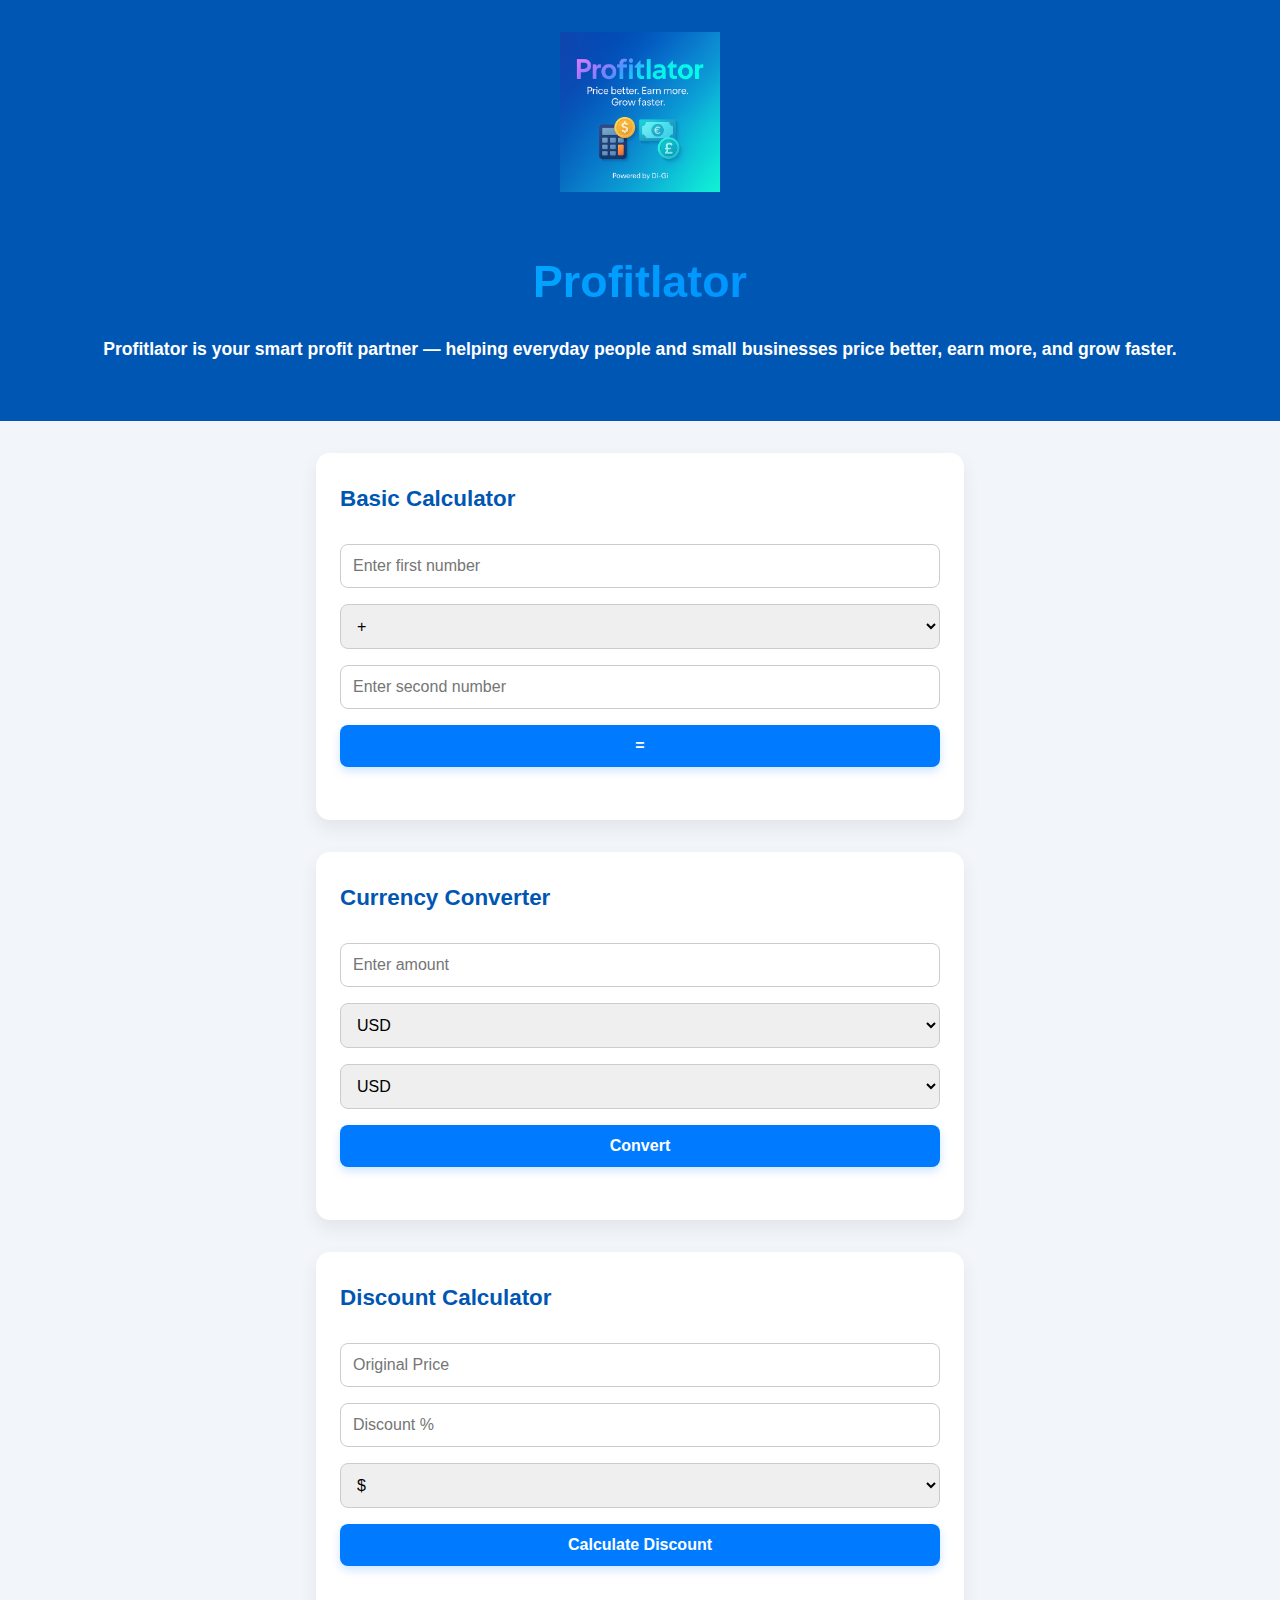
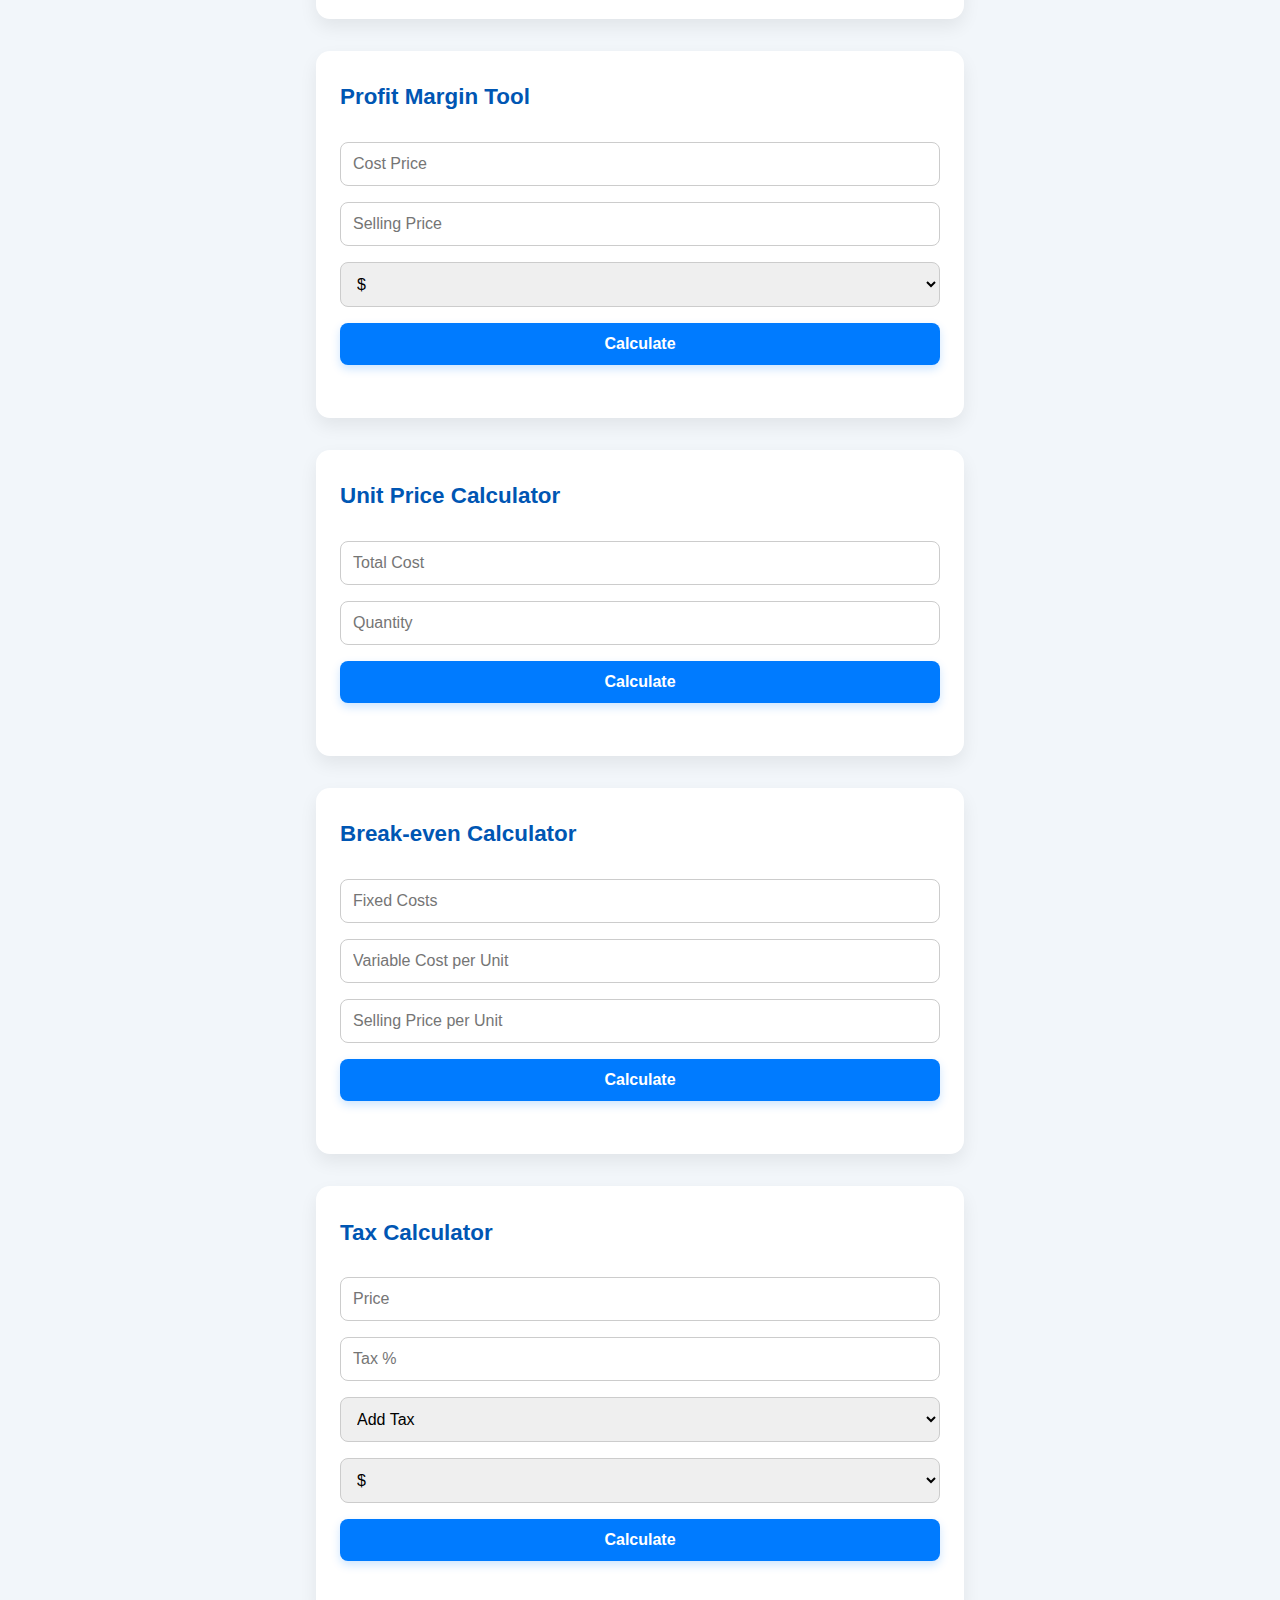
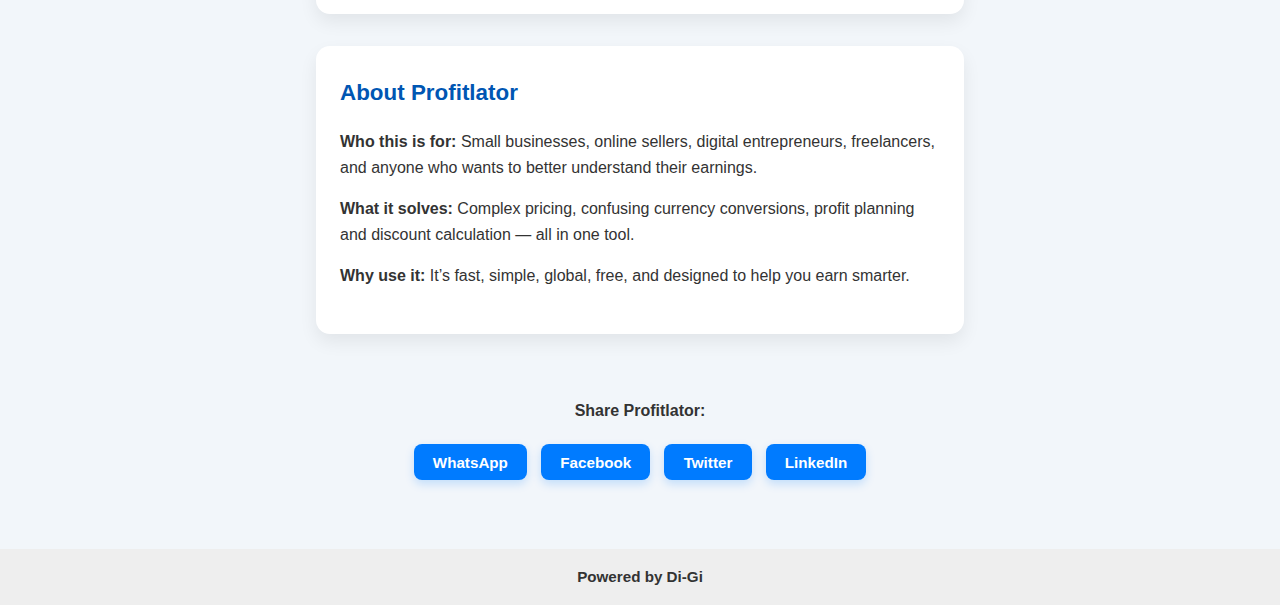
<file: index.html>
<!DOCTYPE html>
<html lang="en">
<head>
  <meta charset="UTF-8" />
  <meta name="viewport" content="width=device-width, initial-scale=1.0"/>
  <meta name="description" content="Profitlator is your smart profit partner — helping everyday people and small businesses price better, earn more, and grow faster.">
  <meta name="keywords" content="profit calculator, currency converter, business tools, discount tool, small business, earn online, pricing tool">
  <meta name="author" content="Di-Gi">
  <meta name="google-site-verification" content="cnUIjIHI_-h1bFN1tn1kG3lTnPnrpnXtZulu0KxfTtc" />
  <meta property="og:title" content="Profitlator - Smart Profit Calculator">
  <meta property="og:description" content="Price better. Earn more. Grow faster.">
  <meta property="og:image" content="https://badosha.github.io/Profitlator/preview.png">
  <meta property="og:url" content="https://badosha.github.io/Profitlator/">
  <meta name="twitter:card" content="summary_large_image">
  <title>Profitlator</title>
  <link rel="stylesheet" href="styles.css" />
  <link rel="icon" type="image/png" href="favicon.png" />
</head>
<body>
  <header>
    <!-- Logo and Main Title -->
    <img src="profitlator-logo.png" alt="Profitlator Logo" style="max-width: 160px; margin-bottom: 1rem;" />
    <h1 class="logo-title">Profitlator</h1>
    <p class="tagline"><strong>Profitlator is your smart profit partner — helping everyday people and small businesses price better, earn more, and grow faster.</strong></p>
  </header>

  <main>
    <!-- Basic Calculator -->
    <div class="section">
      <h2>Basic Calculator</h2>
      <input type="number" id="num1" placeholder="Enter first number">
      <select id="operator">
        <option value="+">+</option>
        <option value="-">−</option>
        <option value="*">×</option>
        <option value="/">÷</option>
      </select>
      <input type="number" id="num2" placeholder="Enter second number">
      <button onclick="calculate()">=</button>
      <div class="result" id="calcResult"></div>
    </div>

    <!-- Currency Converter -->
    <div class="section">
      <h2>Currency Converter</h2>
      <input type="number" id="amount" placeholder="Enter amount">
      <select id="fromCurrency">
        <option value="USD">USD</option>
        <option value="NGN">NGN</option>
        <option value="EUR">EUR</option>
        <option value="GBP">GBP</option>
      </select>
      <select id="toCurrency">
        <option value="USD">USD</option>
        <option value="NGN">NGN</option>
        <option value="EUR">EUR</option>
        <option value="GBP">GBP</option>
      </select>
      <button onclick="convertCurrency()">Convert</button>
      <div class="result" id="currencyResult"></div>
    </div>

    <!-- Discount Calculator -->
    <div class="section">
      <h2>Discount Calculator</h2>
      <input type="number" id="originalPrice" placeholder="Original Price">
      <input type="number" id="discountPercent" placeholder="Discount %">
      <select id="discountCurrency">
        <option value="$">$</option>
        <option value="₦">₦</option>
        <option value="€">€</option>
        <option value="£">£</option>
      </select>
      <button onclick="calculateDiscount()">Calculate Discount</button>
      <div class="result" id="discountResult"></div>
    </div>

    <!-- Profit Margin Tool -->
    <div class="section">
      <h2>Profit Margin Tool</h2>
      <input type="number" id="costPrice" placeholder="Cost Price">
      <input type="number" id="sellingPrice" placeholder="Selling Price">
      <select id="profitCurrency">
        <option value="$">$</option>
        <option value="₦">₦</option>
        <option value="€">€</option>
        <option value="£">£</option>
      </select>
      <button onclick="calculateProfitMargin()">Calculate</button>
      <div class="result" id="profitResult"></div>
    </div>

    <!-- Unit Price Calculator -->
    <div class="section">
      <h2>Unit Price Calculator</h2>
      <input type="number" id="totalCost" placeholder="Total Cost">
      <input type="number" id="quantity" placeholder="Quantity">
      <button onclick="calculateUnitPrice()">Calculate</button>
      <div class="result" id="unitResult"></div>
    </div>

    <!-- Break-even Calculator -->
    <div class="section">
      <h2>Break-even Calculator</h2>
      <input type="number" id="fixedCosts" placeholder="Fixed Costs">
      <input type="number" id="variableCosts" placeholder="Variable Cost per Unit">
      <input type="number" id="sellingPriceUnit" placeholder="Selling Price per Unit">
      <button onclick="calculateBreakEven()">Calculate</button>
      <div class="result" id="breakEvenResult"></div>
    </div>

    <!-- Tax Calculator -->
    <div class="section">
      <h2>Tax Calculator</h2>
      <input type="number" id="taxPrice" placeholder="Price">
      <input type="number" id="taxRate" placeholder="Tax %">
      <select id="taxMode">
        <option value="add">Add Tax</option>
        <option value="remove">Remove Tax</option>
      </select>
      <select id="taxCurrency">
        <option value="$">$</option>
        <option value="₦">₦</option>
        <option value="€">€</option>
        <option value="£">£</option>
      </select>
      <button onclick="calculateTax()">Calculate</button>
      <div class="result" id="taxResult"></div>
    </div>

    <!-- About Section -->
    <div class="section" id="about">
      <h2>About Profitlator</h2>
      <p><strong>Who this is for:</strong> Small businesses, online sellers, digital entrepreneurs, freelancers, and anyone who wants to better understand their earnings.</p>
      <p><strong>What it solves:</strong> Complex pricing, confusing currency conversions, profit planning and discount calculation — all in one tool.</p>
      <p><strong>Why use it:</strong> It’s fast, simple, global, free, and designed to help you earn smarter.</p>
    </div>

    <!-- Share Buttons -->
    <div class="share">
      <p><strong>Share Profitlator:</strong></p>
      <button onclick="share('whatsapp')">WhatsApp</button>
      <button onclick="share('facebook')">Facebook</button>
      <button onclick="share('twitter')">Twitter</button>
      <button onclick="share('linkedin')">LinkedIn</button>
    </div>
  </main>

  <footer>
    <strong>Powered by Di-Gi</strong>
  </footer>

  <script src="script.js"></script>
</body>
</html>
</file>
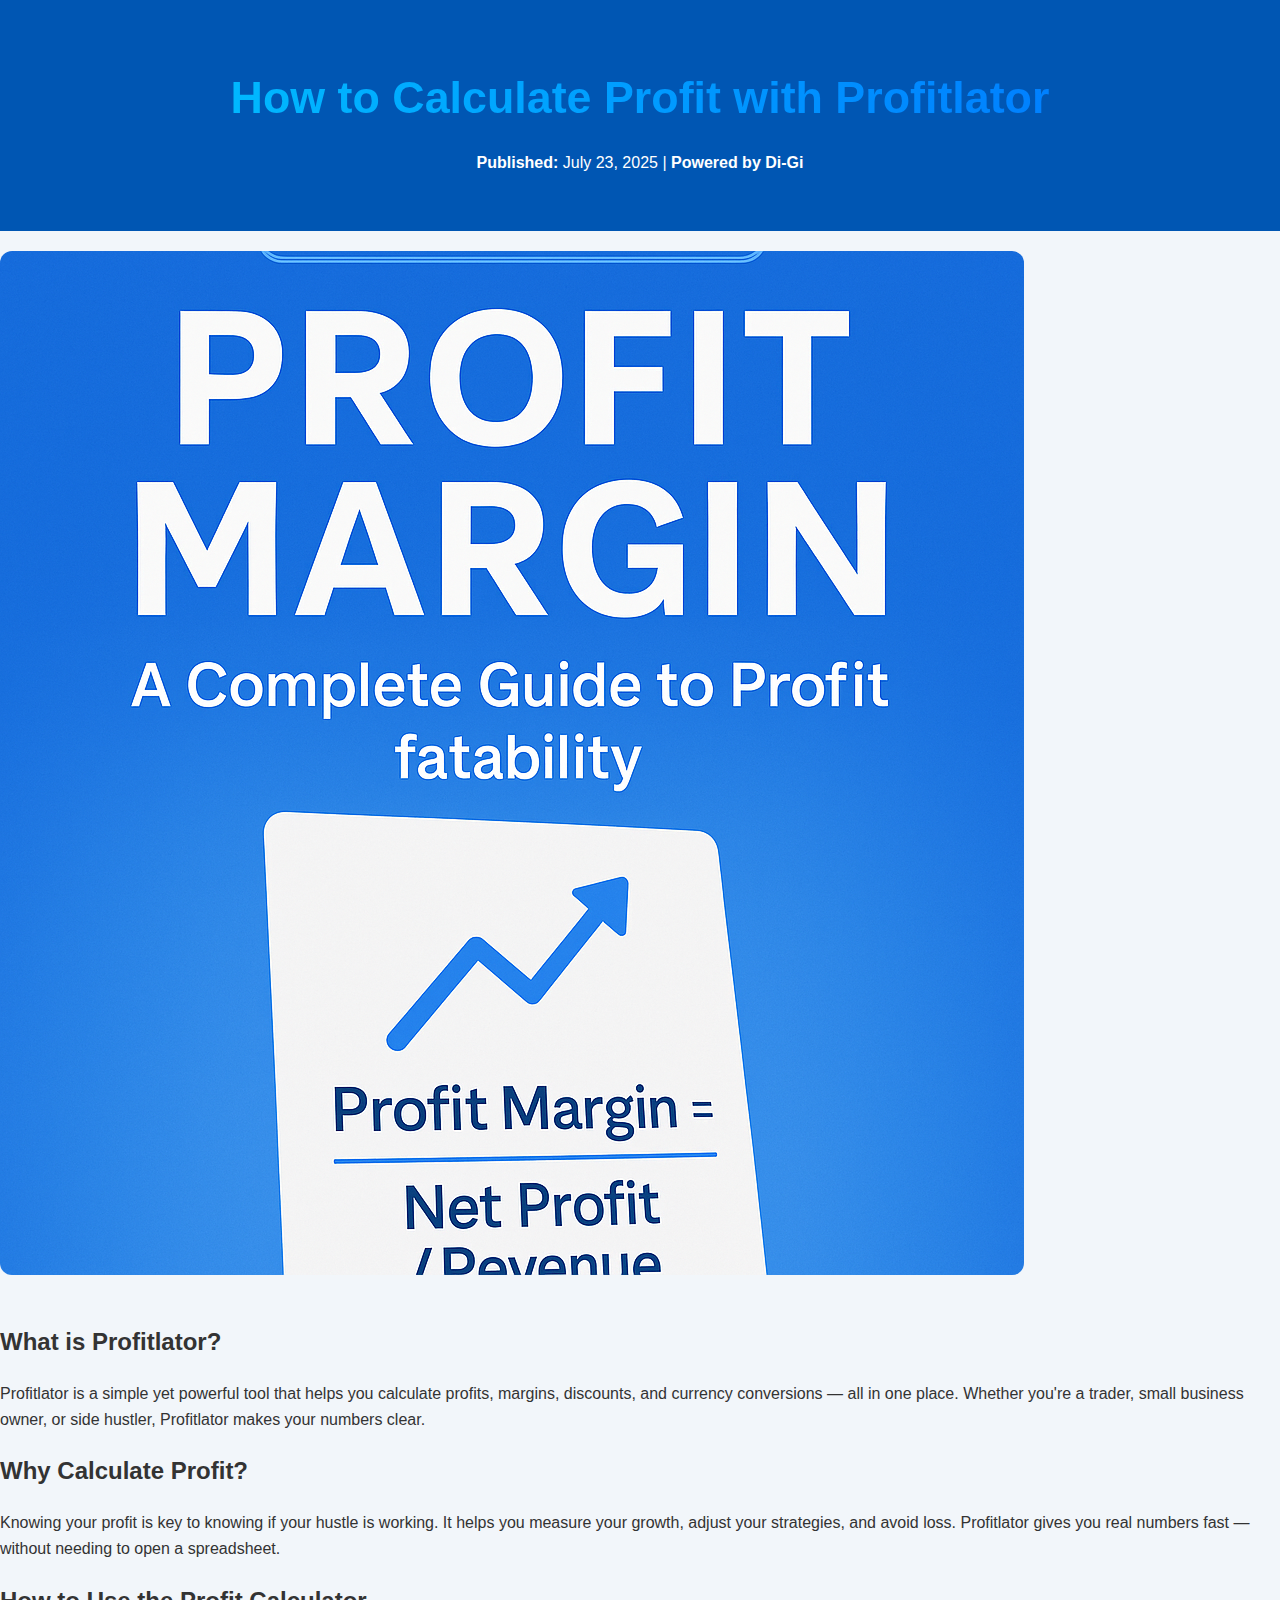
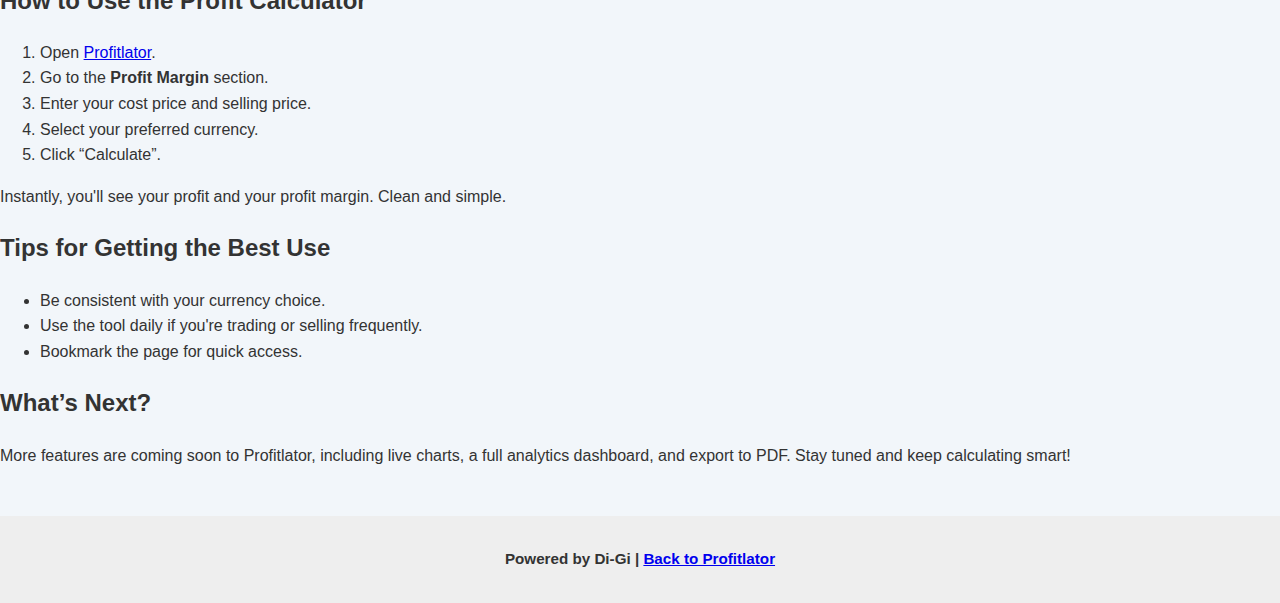
<file: calculate-profit.html>
<!DOCTYPE html>
<html lang="en">
<head>
  <meta charset="UTF-8" />
  <meta name="viewport" content="width=device-width, initial-scale=1.0" />
  <title>How to Calculate Profit with Profitlator | Powered by Di-Gi</title>

  <!-- SEO Meta Tags -->
  <meta name="description" content="Learn how to calculate profit like a pro using Profitlator. Perfect for beginners, traders, and small business owners.">
  <meta name="keywords" content="calculate profit, profit calculator, business tool, Profitlator, digital tool, online calculator">
  <meta name="author" content="Di-Gi">

  <!-- Open Graph for Social Sharing -->
  <meta property="og:title" content="How to Calculate Profit with Profitlator" />
  <meta property="og:description" content="Step-by-step guide on how to use Profitlator to calculate profits easily." />
  <meta property="og:image" content="profit-calculation-guide-profitlator.png" />
  <meta property="og:type" content="article" />
  <meta property="og:url" content="https://yourdomain.com/how-to-calculate-profit.html" />

  <!-- Twitter Card -->
  <meta name="twitter:card" content="summary_large_image" />
  <meta name="twitter:title" content="How to Calculate Profit with Profitlator" />
  <meta name="twitter:description" content="Step-by-step guide on how to use Profitlator to calculate profits easily." />
  <meta name="twitter:image" content="profit-calculation-guide-profitlator.png" />

  <link rel="stylesheet" href="styles.css" />
</head>
<body>
  <header>
    <h1 style="font-weight: bold;">How to Calculate Profit with Profitlator</h1>
    <p><strong>Published:</strong> July 23, 2025 | <strong>Powered by Di-Gi</strong></p>
  </header>

  <img src="profit-calculation-guide-profitlator.png" alt="Profitlator Profit Calculation Guide" style="max-width: 100%; height: auto; border-radius: 12px; margin: 20px 0;" />

  <main>
    <section>
      <h2 style="font-weight: bold;">What is Profitlator?</h2>
      <p>
        Profitlator is a simple yet powerful tool that helps you calculate profits, margins, discounts, and currency conversions — all in one place. Whether you're a trader, small business owner, or side hustler, Profitlator makes your numbers clear.
      </p>
    </section>

    <section>
      <h2 style="font-weight: bold;">Why Calculate Profit?</h2>
      <p>
        Knowing your profit is key to knowing if your hustle is working. It helps you measure your growth, adjust your strategies, and avoid loss. Profitlator gives you real numbers fast — without needing to open a spreadsheet.
      </p>
    </section>

    <section>
      <h2 style="font-weight: bold;">How to Use the Profit Calculator</h2>
      <ol>
        <li>Open <a href="index.html">Profitlator</a>.</li>
        <li>Go to the <strong>Profit Margin</strong> section.</li>
        <li>Enter your cost price and selling price.</li>
        <li>Select your preferred currency.</li>
        <li>Click “Calculate”.</li>
      </ol>
      <p>Instantly, you'll see your profit and your profit margin. Clean and simple.</p>
    </section>

    <section>
      <h2 style="font-weight: bold;">Tips for Getting the Best Use</h2>
      <ul>
        <li>Be consistent with your currency choice.</li>
        <li>Use the tool daily if you're trading or selling frequently.</li>
        <li>Bookmark the page for quick access.</li>
      </ul>
    </section>

    <section>
      <h2 style="font-weight: bold;">What’s Next?</h2>
      <p>
        More features are coming soon to Profitlator, including live charts, a full analytics dashboard, and export to PDF. Stay tuned and keep calculating smart!
      </p>
    </section>
  </main>

  <footer>
    <p><strong>Powered by Di-Gi</strong> | <a href="index.html">Back to Profitlator</a></p>
  </footer>
</body>
</html>
</file>
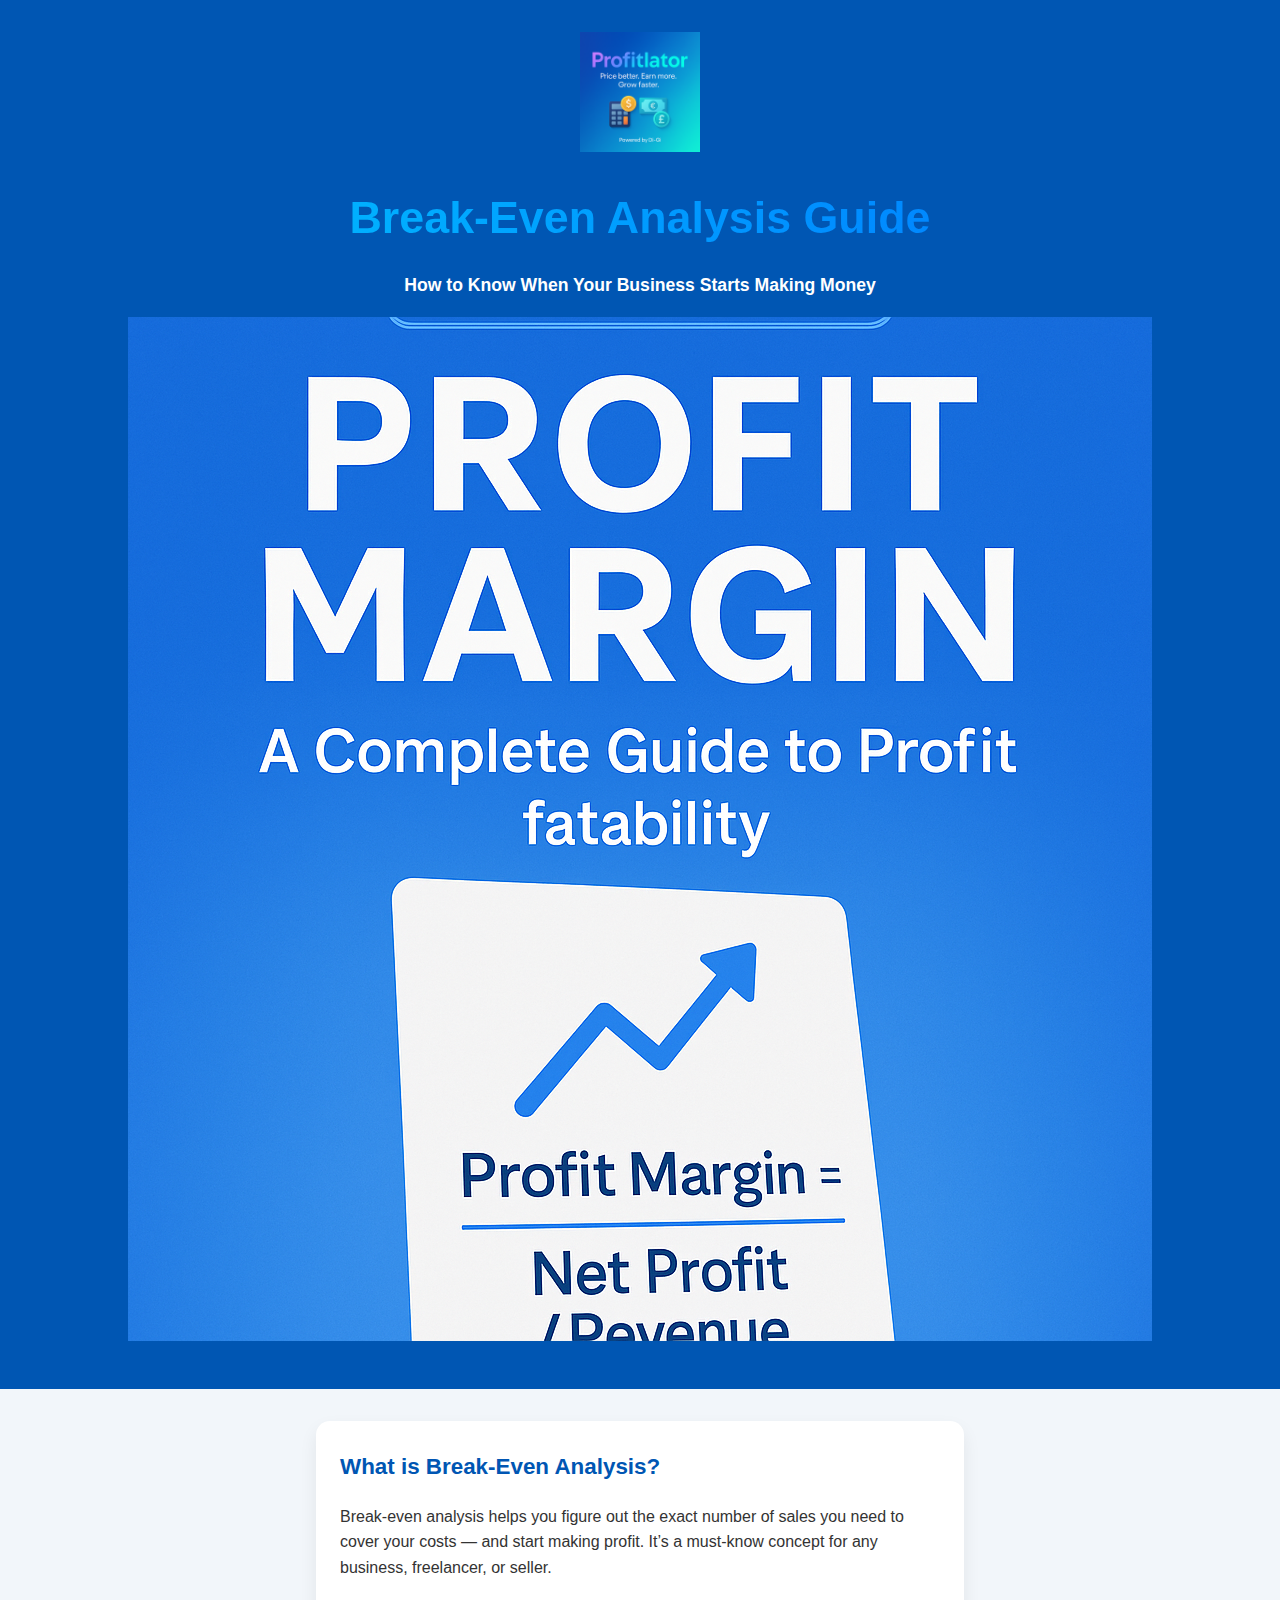
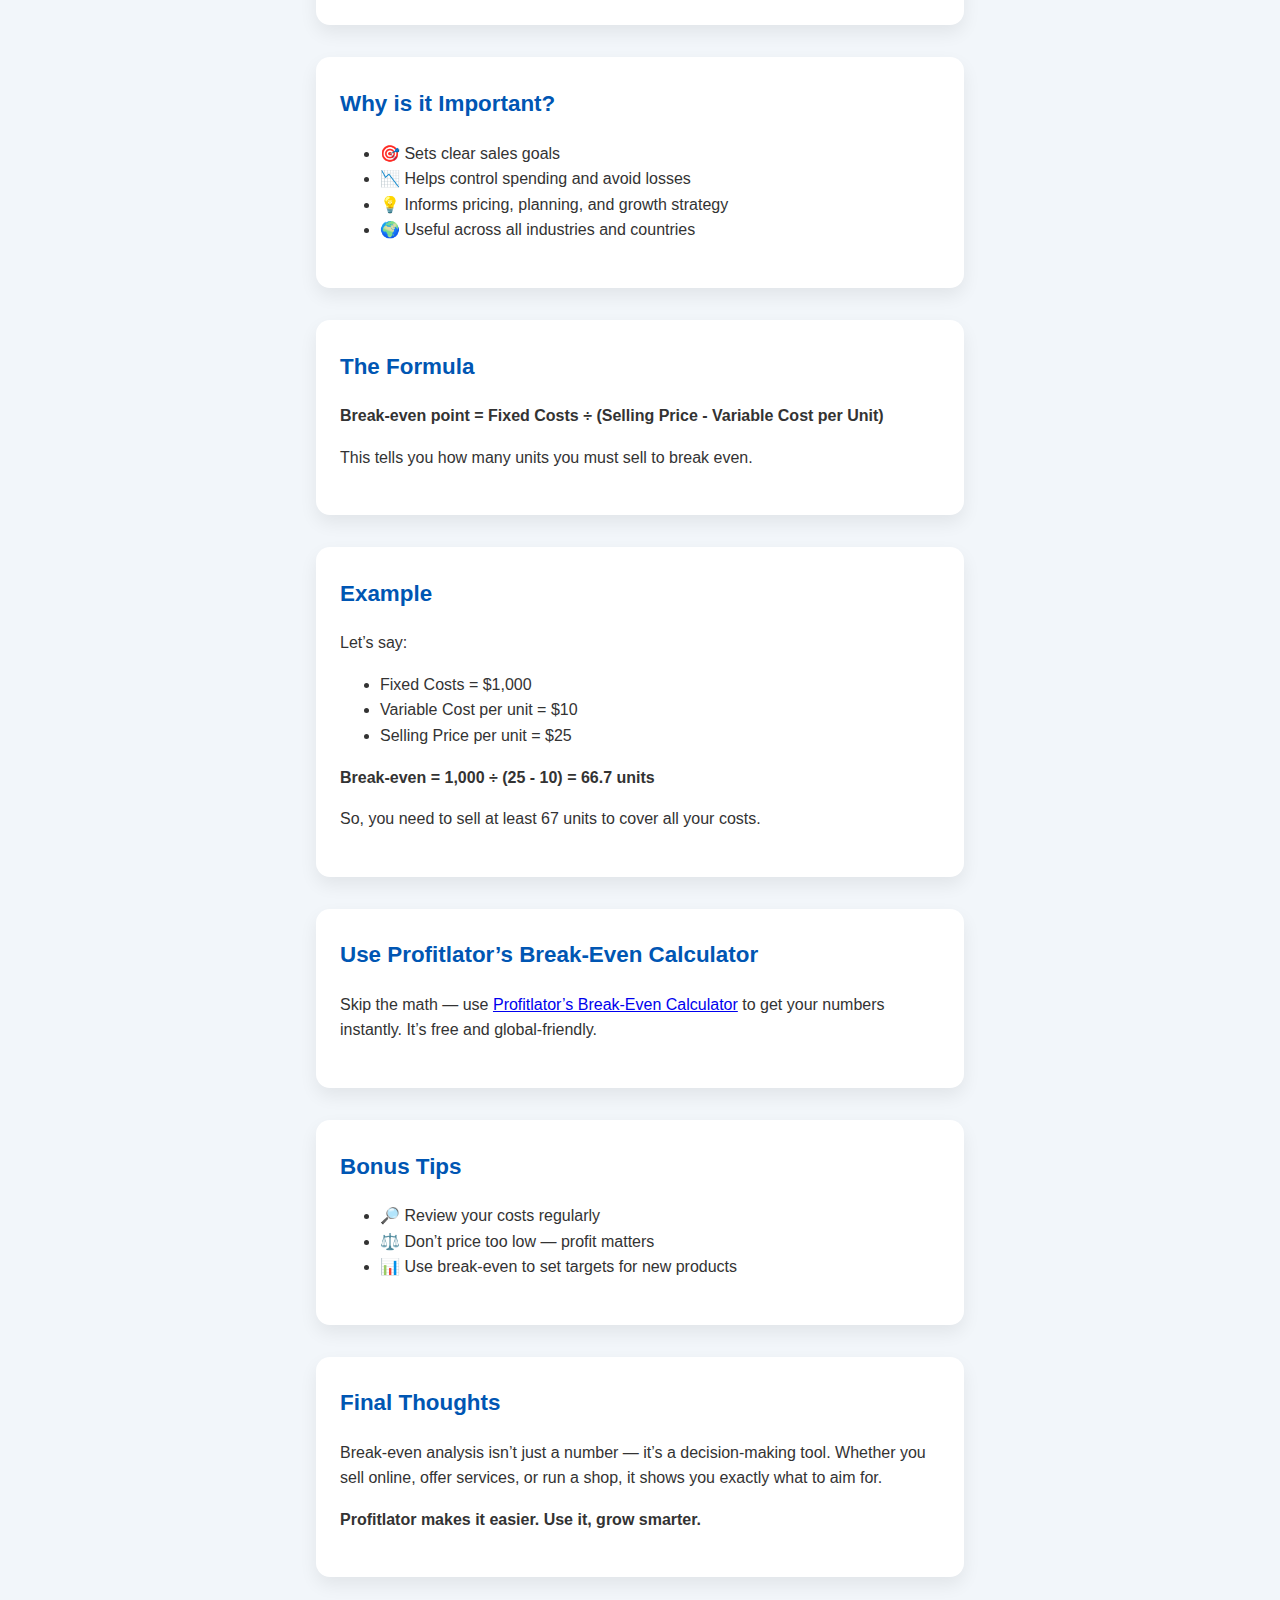
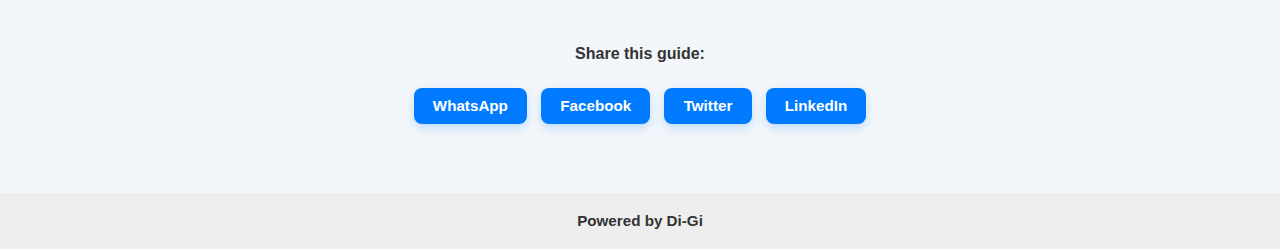
<file: p-break-even-analysis.html>
<!DOCTYPE html>
<html lang="en">
<head>
  <meta charset="UTF-8" />
  <meta name="viewport" content="width=device-width, initial-scale=1.0"/>
  <meta name="description" content="Learn what break-even means, why it's crucial, and how to calculate it for your business. Master your numbers with Profitlator.">
  <meta name="keywords" content="break-even calculator, pricing guide, small business tools, profit planning, sales goals, cost control">
  <meta name="author" content="Di-Gi">
  <meta property="og:title" content="Break-Even Analysis Guide — Profitlator">
  <meta property="og:description" content="Master your break-even point and grow smarter with Profitlator.">
  <meta property="og:image" content="https://badosha.github.io/Profitlator/profit-calculation-guide-profitlator.png">
  <meta property="og:url" content="https://badosha.github.io/Profitlator/break-even-analysis-guide.html">
  <meta name="twitter:card" content="summary_large_image">
  <title>Break-Even Analysis Guide — Profitlator</title>
  <link rel="stylesheet" href="styles.css" />
  <link rel="icon" type="image/png" href="favicon.png" />
</head>
<body>
  <header>
    <img src="profitlator-logo.png" alt="Profitlator Logo" class="logo" />
    <h1>Break-Even Analysis Guide</h1>
    <p class="tagline">How to Know When Your Business Starts Making Money</p>
    <img src="profit-calculation-guide-profitlator.png" alt="Break-Even Analysis" />
  </header>

  <main>
    <div class="section">
      <h2>What is Break-Even Analysis?</h2>
      <p>Break-even analysis helps you figure out the exact number of sales you need to cover your costs — and start making profit. It’s a must-know concept for any business, freelancer, or seller.</p>
    </div>

    <div class="section">
      <h2>Why is it Important?</h2>
      <ul>
        <li>🎯 Sets clear sales goals</li>
        <li>📉 Helps control spending and avoid losses</li>
        <li>💡 Informs pricing, planning, and growth strategy</li>
        <li>🌍 Useful across all industries and countries</li>
      </ul>
    </div>

    <div class="section">
      <h2>The Formula</h2>
      <p><strong>Break-even point = Fixed Costs ÷ (Selling Price - Variable Cost per Unit)</strong></p>
      <p>This tells you how many units you must sell to break even.</p>
    </div>

    <div class="section">
      <h2>Example</h2>
      <p>Let’s say:</p>
      <ul>
        <li>Fixed Costs = $1,000</li>
        <li>Variable Cost per unit = $10</li>
        <li>Selling Price per unit = $25</li>
      </ul>
      <p><strong>Break-even = 1,000 ÷ (25 - 10) = 66.7 units</strong></p>
      <p>So, you need to sell at least 67 units to cover all your costs.</p>
    </div>

    <div class="section">
      <h2>Use Profitlator’s Break-Even Calculator</h2>
      <p>Skip the math — use <a href="https://badosha.github.io/Profitlator/" class="blog-link">Profitlator’s Break-Even Calculator</a> to get your numbers instantly. It’s free and global-friendly.</p>
    </div>

    <div class="section">
      <h2>Bonus Tips</h2>
      <ul>
        <li>🔎 Review your costs regularly</li>
        <li>⚖️ Don’t price too low — profit matters</li>
        <li>📊 Use break-even to set targets for new products</li>
      </ul>
    </div>

    <div class="section">
      <h2>Final Thoughts</h2>
      <p>Break-even analysis isn’t just a number — it’s a decision-making tool. Whether you sell online, offer services, or run a shop, it shows you exactly what to aim for.</p>
      <p><strong>Profitlator makes it easier. Use it, grow smarter.</strong></p>
    </div>

    <div class="share">
      <p><strong>Share this guide:</strong></p>
      <button onclick="share('whatsapp')">WhatsApp</button>
      <button onclick="share('facebook')">Facebook</button>
      <button onclick="share('twitter')">Twitter</button>
      <button onclick="share('linkedin')">LinkedIn</button>
    </div>
  </main>

  <footer>
    <strong>Powered by Di-Gi</strong>
  </footer>

  <script src="script.js"></script>
</body>
</html>
</file>
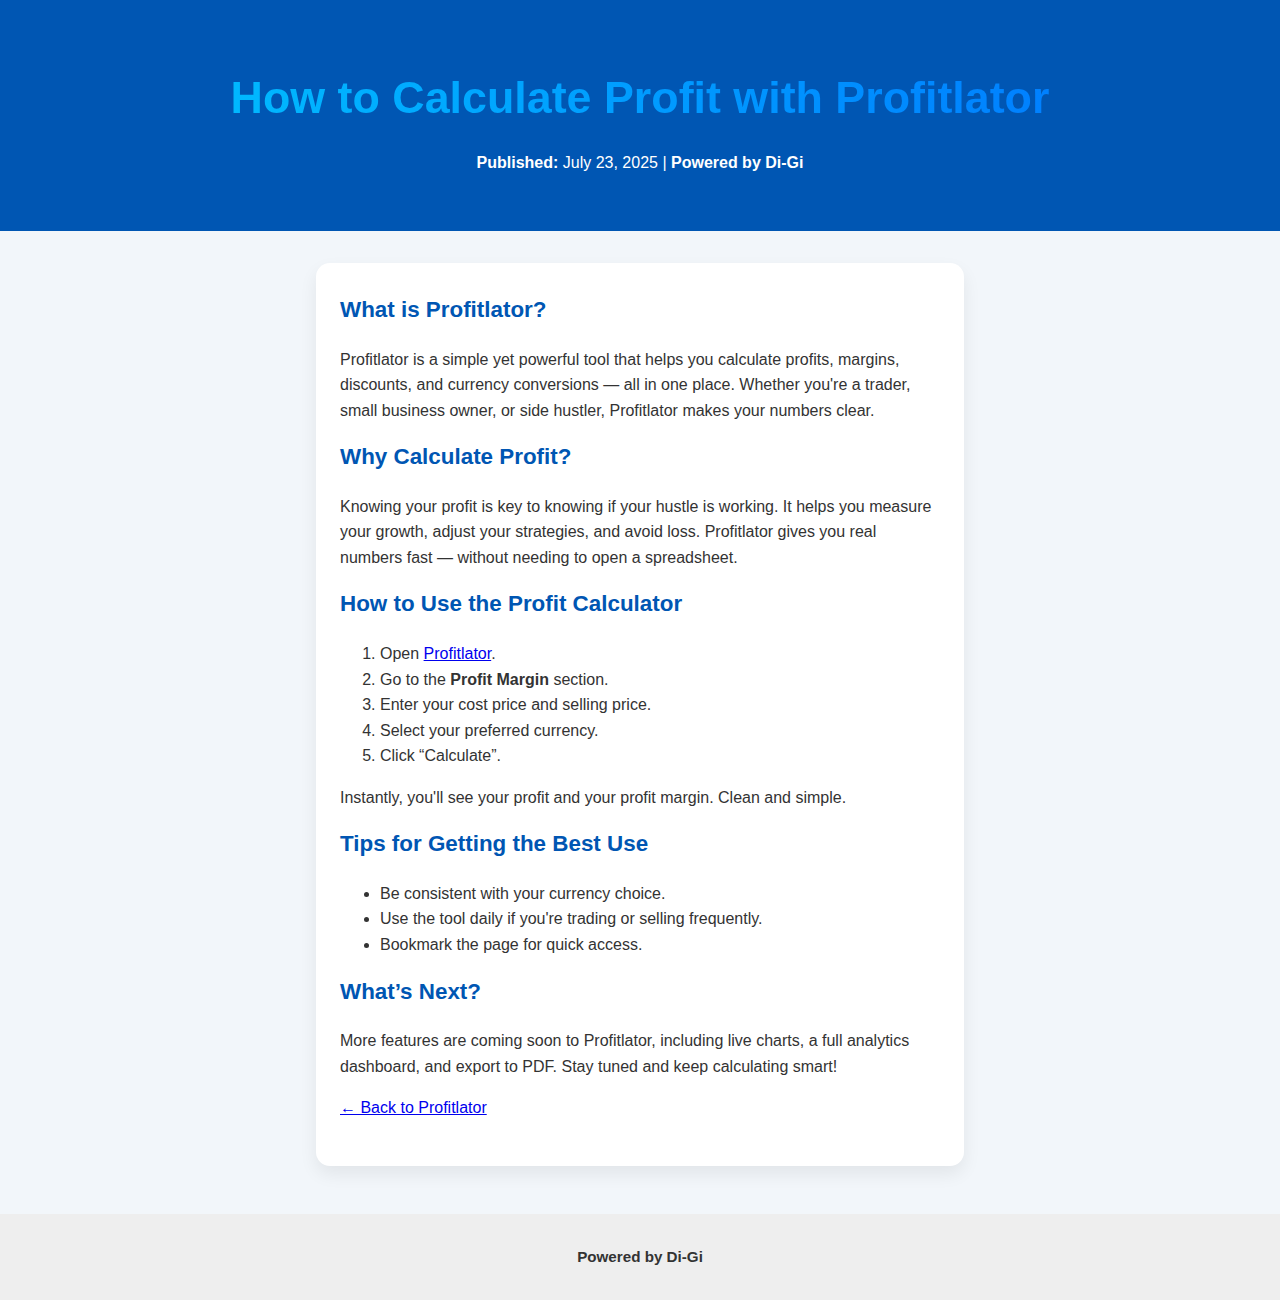
<file: profit-calculation-guide.html>
<!DOCTYPE html>
<html lang="en">
<head>
  <meta charset="UTF-8" />
  <meta name="viewport" content="width=device-width, initial-scale=1.0" />
  <title>How to Calculate Profit with Profitlator | Powered by Di-Gi</title>

  <!-- SEO Meta Tags -->
  <meta name="description" content="Learn how to calculate profit like a pro using Profitlator. Perfect for beginners, traders, and small business owners.">
  <meta name="keywords" content="calculate profit, profit calculator, business tool, Profitlator, digital tool, online calculator">
  <meta name="author" content="Di-Gi">

  <!-- Open Graph for Social Sharing -->
  <meta property="og:title" content="How to Calculate Profit with Profitlator" />
  <meta property="og:description" content="Step-by-step guide on how to use Profitlator to calculate profits easily." />
  <meta property="og:type" content="article" />
  <meta property="og:image" content="profit-calculation-guide-profitlator.png" />
  <meta property="og:url" content="https://yourdomain.com/profit-calculation.html" />

  <!-- Twitter Card -->
  <meta name="twitter:card" content="summary_large_image" />
  <meta name="twitter:title" content="How to Calculate Profit with Profitlator" />
  <meta name="twitter:description" content="Step-by-step guide on how to use Profitlator to calculate profits easily." />
  <meta name="twitter:image" content="profit-calculation-guide-profitlator.png" />

  <link rel="stylesheet" href="styles.css" />
</head>
<body>
  <header>
    <h1>How to Calculate Profit with Profitlator</h1>
    <p><strong>Published:</strong> July 23, 2025 | <strong>Powered by Di-Gi</strong></p>
  </header>

  <main class="section">
    <h2>What is Profitlator?</h2>
    <p>
      Profitlator is a simple yet powerful tool that helps you calculate profits, margins, discounts, and currency conversions — all in one place. Whether you're a trader, small business owner, or side hustler, Profitlator makes your numbers clear.
    </p>

    <h2>Why Calculate Profit?</h2>
    <p>
      Knowing your profit is key to knowing if your hustle is working. It helps you measure your growth, adjust your strategies, and avoid loss. Profitlator gives you real numbers fast — without needing to open a spreadsheet.
    </p>

    <h2>How to Use the Profit Calculator</h2>
    <ol>
      <li>Open <a href="index.html">Profitlator</a>.</li>
      <li>Go to the <strong>Profit Margin</strong> section.</li>
      <li>Enter your cost price and selling price.</li>
      <li>Select your preferred currency.</li>
      <li>Click “Calculate”.</li>
    </ol>
    <p>Instantly, you'll see your profit and your profit margin. Clean and simple.</p>

    <h2>Tips for Getting the Best Use</h2>
    <ul>
      <li>Be consistent with your currency choice.</li>
      <li>Use the tool daily if you're trading or selling frequently.</li>
      <li>Bookmark the page for quick access.</li>
    </ul>

    <h2>What’s Next?</h2>
    <p>
      More features are coming soon to Profitlator, including live charts, a full analytics dashboard, and export to PDF. Stay tuned and keep calculating smart!
    </p>

    <p class="blog-link"><a href="index.html">← Back to Profitlator</a></p>
  </main>

  <footer>
    <p><strong>Powered by Di-Gi</strong></p>
  </footer>
</body>
</html>
</file>
<file: styles.css>
/* Global Reset and Font */
body {
  font-family: 'Segoe UI', sans-serif;
  margin: 0;
  background: #f2f6fa;
  color: #333;
  line-height: 1.6;
}

/* Header */
header {
  background: #0056b3;
  color: white;
  text-align: center;
  padding: 2rem 1rem 2.5rem;
}

.logo {
  max-width: 120px;
  display: block;
  margin: 0 auto 1rem;
}

h1 {
  font-size: 2.8rem;
  margin-bottom: 0.4rem;
  font-weight: 800;
  background: linear-gradient(to right, #00c6ff, #0072ff);
  -webkit-background-clip: text;
  -webkit-text-fill-color: transparent;
}

.tagline {
  font-size: 1.1rem;
  font-weight: bold;
}

/* Section Cards */
.section {
  background: white;
  max-width: 600px;
  margin: 2rem auto;
  padding: 1.8rem 1.5rem;
  border-radius: 14px;
  box-shadow: 0 8px 18px rgba(0, 0, 0, 0.07);
}

.section h2 {
  margin-top: 0;
  color: #0056b3;
  font-size: 1.4rem;
  font-weight: 700;
}

/* Form Elements */
input,
select,
button {
  margin: 0.5rem 0;
  padding: 0.75rem;
  width: 100%;
  font-size: 1rem;
  border-radius: 8px;
  border: 1px solid #ccc;
  box-sizing: border-box;
}

input:focus,
select:focus {
  outline: none;
  border-color: #007bff;
}

/* Buttons */
button {
  background: #007bff;
  color: white;
  font-weight: bold;
  cursor: pointer;
  border: none;
  transition: background 0.3s ease;
  box-shadow: 0 4px 10px rgba(0, 123, 255, 0.2);
}

button:hover {
  background: #0056b3;
}

/* Results */
.result {
  margin-top: 1rem;
  font-size: 1.2rem;
  color: green;
  font-weight: bold;
}

/* Footer */
footer {
  text-align: center;
  padding: 1rem;
  margin-top: 3rem;
  background: #eee;
  font-weight: bold;
  font-size: 0.95rem;
}

/* Share Section */
.share {
  max-width: 600px;
  margin: 1rem auto;
  padding: 1rem;
  text-align: center;
}

.share button {
  width: auto;
  padding: 0.6rem 1.2rem;
  margin: 0.3rem;
  font-size: 0.95rem;
}

/* Responsive Tweaks */
@media (max-width: 600px) {
  h1 {
    font-size: 2rem;
  }

  .section {
    padding: 1.2rem 1rem;
    margin: 1.2rem 1rem;
  }

  input, select, button {
    font-size: 0.95rem;
    padding: 0.7rem;
  }

  .share button {
    font-size: 0.9rem;
    padding: 0.5rem 1.2rem;
  }
}
</file>
